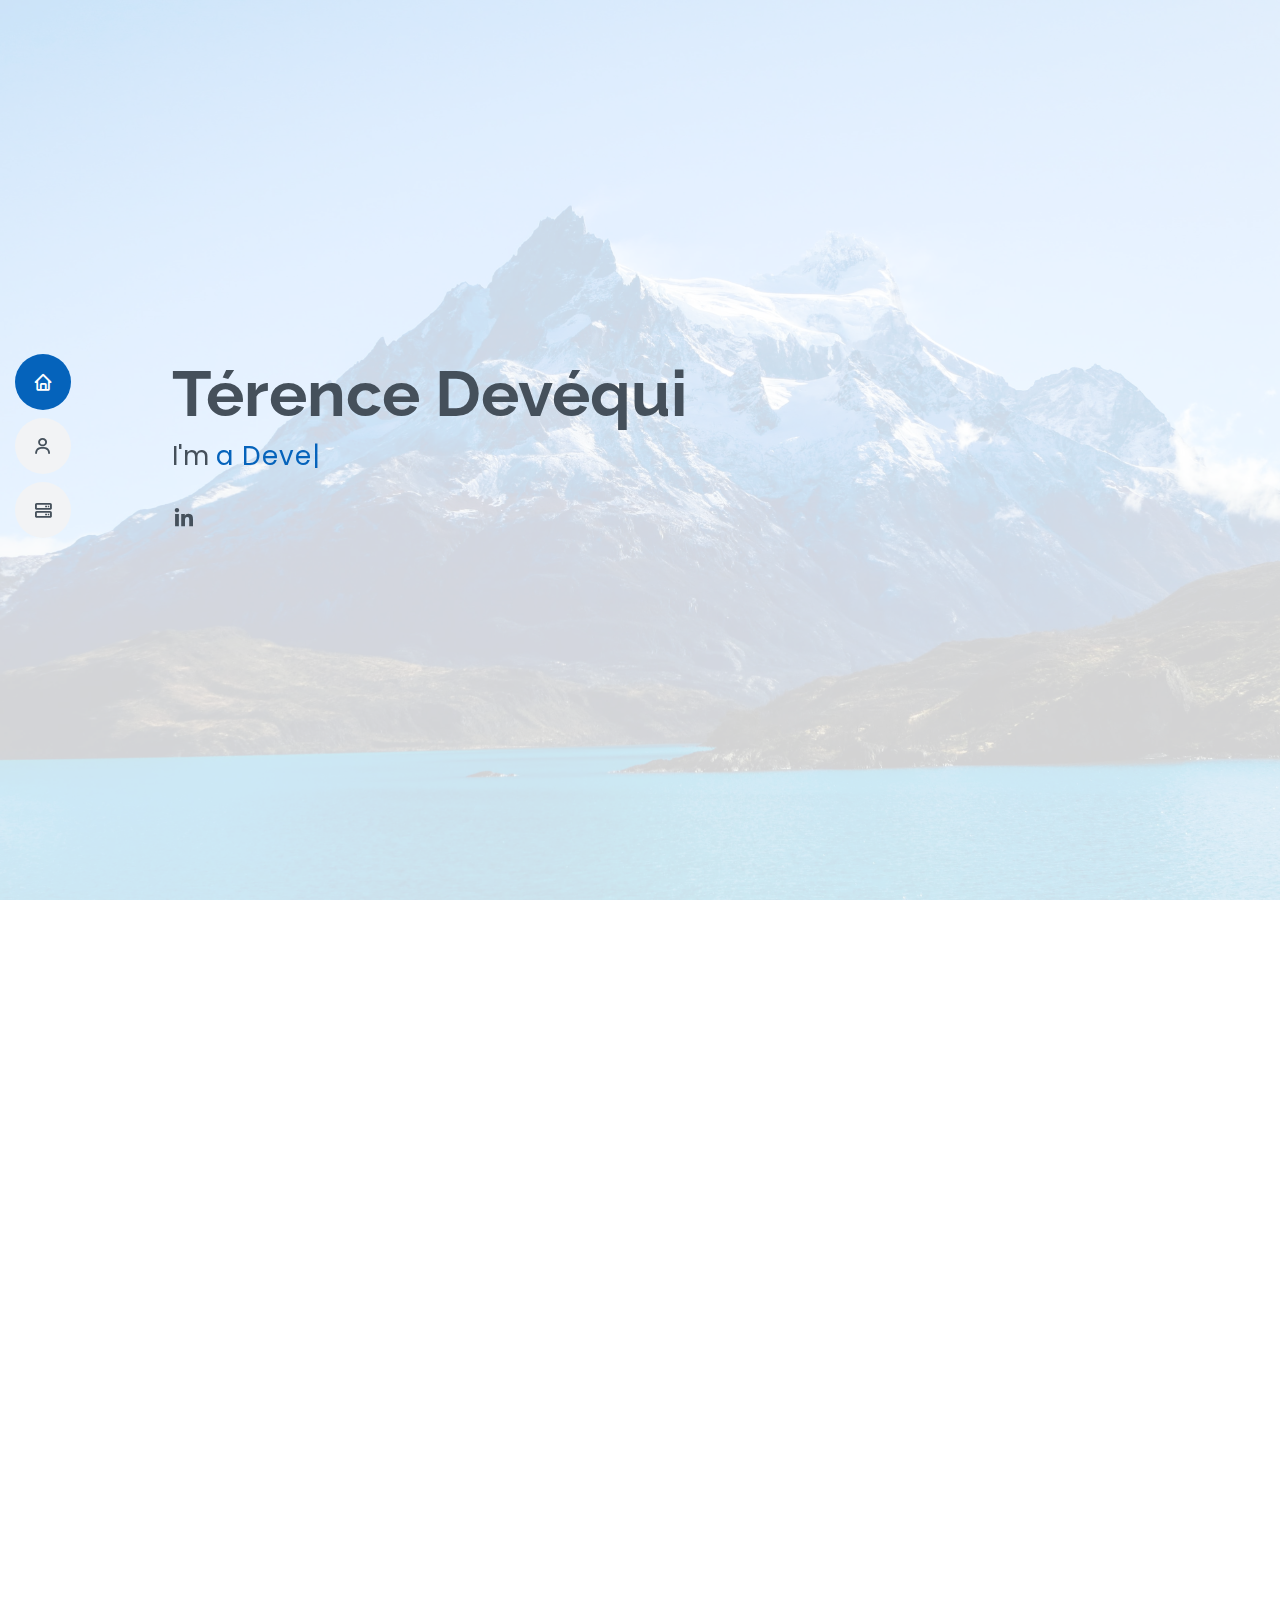
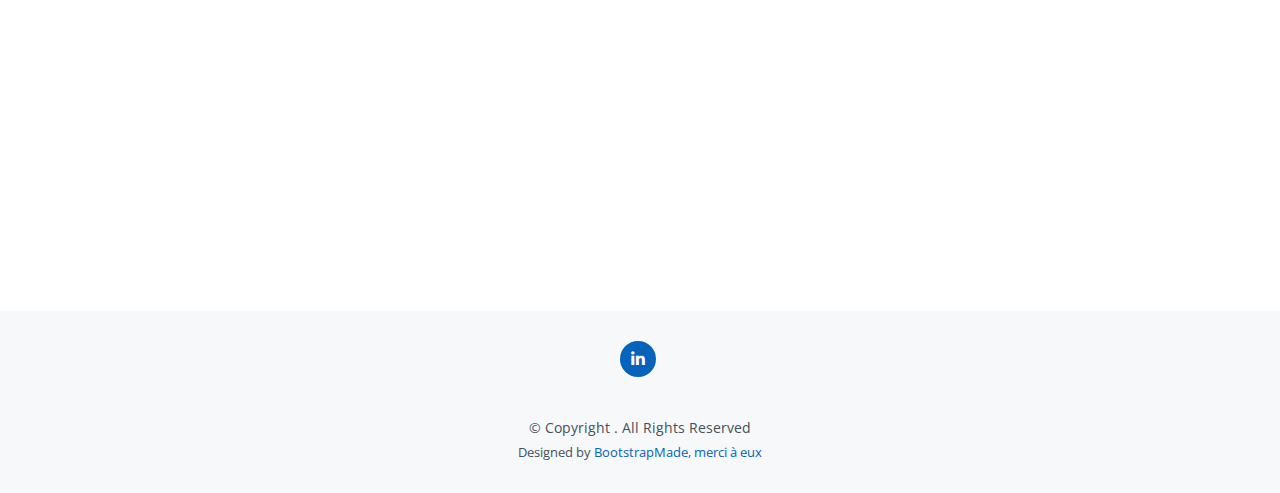
<file: index.html>
<!DOCTYPE html>
<html lang="fr">

<head>
  <meta charset="utf-8">
  <meta content="width=device-width, initial-scale=1.0" name="viewport">

  <title>Térence's website</title>
  <meta content="" name="description">
  <meta content="" name="keywords">

  <!-- Favicons -->
  <link href="assets/img/wp7329029.jpg" rel="icon">
  <link href="assets/img/apple-touch-icon.png" rel="apple-touch-icon">

  <!-- Google Fonts -->
  <link href="https://fonts.googleapis.com/css?family=Open+Sans:300,300i,400,400i,600,600i,700,700i|Raleway:300,300i,400,400i,500,500i,600,600i,700,700i|Poppins:300,300i,400,400i,500,500i,600,600i,700,700i" rel="stylesheet">

  <!-- Vendor CSS Files -->
  <link href="assets/vendor/aos/aos.css" rel="stylesheet">
  <link href="assets/vendor/bootstrap/css/bootstrap.min.css" rel="stylesheet">
  <link href="assets/vendor/bootstrap-icons/bootstrap-icons.css" rel="stylesheet">
  <link href="assets/vendor/boxicons/css/boxicons.min.css" rel="stylesheet">
  <link href="assets/vendor/glightbox/css/glightbox.min.css" rel="stylesheet">
  <link href="assets/vendor/swiper/swiper-bundle.min.css" rel="stylesheet">

  <!-- Template Main CSS File -->
  <link href="assets/css/style.css" rel="stylesheet">

  <!-- =======================================================
  * Template Name: MyResume - v4.9.2
  * Template URL: https://bootstrapmade.com/free-html-bootstrap-template-my-resume/
  * Author: BootstrapMade.com
  * License: https://bootstrapmade.com/license/
  ======================================================== -->
</head>
<body>
  <!-- ======= Mobile nav toggle button ======= -->
  <!-- <button type="button" class="mobile-nav-toggle d-xl-none"><i class="bi bi-list mobile-nav-toggle"></i></button> -->
  <i class="bi bi-list mobile-nav-toggle d-lg-none"></i>
  <!-- ======= Header ======= -->
  <header id="header" class="d-flex flex-column justify-content-center">
    <nav id="navbar" class="navbar nav-menu">
      <ul>
        <li><a href="#hero" class="nav-link scrollto active"><i class="bx bx-home"></i> <span>Accueil</span></a></li>
        <li><a href="#about" class="nav-link scrollto"><i class="bx bx-user"></i> <span>A propos</span></a></li>
        <li><a href="/Présentation_projet/Projet_Gourmand.html" class="nav-link scrollto"><i class="bx bx-server"></i> <span>Projet</span></a></li>
      </ul>
    </nav><!-- .nav-menu -->
  </header><!-- End Header -->
  <!-- ======= Hero Section ======= -->
  <section id="hero" class="d-flex flex-column justify-content-center">
    <div class="container" data-aos="zoom-in" data-aos-delay="100">
      <h1>Térence Devéqui</h1>
      <p>I'm  <span class="typed" data-typed-items="a Developer, curious, Open-minded, sometimes excentric"></span></p>
      <div class="social-links">
        <a href="https://linkedin.com/in/TérenceDevéqui" target="_blank" class="linkedin"><i class="bx bxl-linkedin"></i></a>
      </div>
    </div>
  </section><!-- End Hero -->

  <main id="main">

    <!-- ======= About Section ======= -->
    <section id="about" class="about">
      <div class="container" data-aos="fade-up">

        <div class="section-title">
          <h2>A propos de moi</h2>
          <p>Jeune Développeur en Intelligence artificielle, je m'investis dans mon travail, pour donner le meilleur de moi-même et être satisfait de mes efforts</p>
        </div>

        <div class="row">
          <div class="col-lg-4">
            <img src="assets/img/44-443266_hunter-emblem-destiny-hunter-logo-removebg-preview.png" class="img-fluid" alt="Image">
          </div>
          <div class="col-lg-8 pt-4 pt-lg-0 content">
            <h3>Développeur en Inteligence artificielle, apprenant à L'AFPAR &amp; Simplon Réunion.</h3>
            <p class="fst-italic">
              Formation Intensive de 7 Mois, suivie d'un an, en alternance sur Saint-Denis
            </p>
            <div class="row">
              <div class="col-lg-6">
                <ul>
                  <li><i class="bi bi-chevron-right"></i> <strong>Date de naissance:</strong> <span>28 Janvier 2001</span></li>
                  <li><i class="bi bi-chevron-right"></i> <strong>Ville:</strong> <span>La saline les hauts, Saint Paul</span></li>
                </ul>
              </div>
              <div class="col-lg-6">
                <ul>
                  <li><i class="bi bi-chevron-right"></i> <strong>Age:</strong> <span>21 ans</span></li>
                  <li><i class="bi bi-chevron-right"></i> <strong>Email:</strong> <span>terence.devequi19@protonmail.com</span></li>
                </ul>
              </div>
            </div>
            <p>
              Je suis quelqu'un de très curieux, qui aime faire de la marche et par la même occasion mettre à jour des informations sur Google Maps
            </p>
            <p>
              Je fais un peu de patisseries de temps en temps
            </p>
            <p>
              J'adore le monde de l'informatique, écouter de la musique et boire du Thé en pleine lecture
            </p>

          </div>
        </div>

      </div>
    </section><!-- End About Section -->

    <!-- ======= Skills Section ======= -->
    <section id="skills" class="skills section-bg">
      <div class="container" data-aos="fade-up">

        <div class="section-title">
          <h2>Skills</h2>
          <p>Voici les technologies, que j'ai appris à utiliser durant ces quelques Mois, passé à l'AFPAR</p>
        </div>

        <div class="row skills-content">

          <div class="col-lg-6">

            <div class="progress">
              <span class="skill">HTML <i class="val"></i></span>
              <div class="progress-bar-wrap">
                <div class="progress-bar" role="progressbar" aria-valuenow="100" aria-valuemin="0" aria-valuemax="100"></div>
              </div>
            </div>

            <div class="progress">
              <span class="skill">CSS <i class="val"></i></span>
              <div class="progress-bar-wrap">
                <div class="progress-bar" role="progressbar" aria-valuenow="100" aria-valuemin="0" aria-valuemax="100"></div>
              </div>
            </div>

            <div class="progress">
              <span class="skill">JavaScript <i class="val"></i></span>
              <div class="progress-bar-wrap">
                <div class="progress-bar" role="progressbar" aria-valuenow="100" aria-valuemin="0" aria-valuemax="100"></div>
              </div>
            </div>

          </div>

          <div class="col-lg-6">

            <div class="progress">
              <span class="skill">Python <i class="val"></i></span>
              <div class="progress-bar-wrap">
                <div class="progress-bar" role="progressbar" aria-valuenow="100" aria-valuemin="0" aria-valuemax="100"></div>
              </div>
            </div>

            <div class="progress">
              <span class="skill">SQL <i class="val"></i></span>
              <div class="progress-bar-wrap">
                <div class="progress-bar" role="progressbar" aria-valuenow="100" aria-valuemin="0" aria-valuemax="100"></div>
              </div>
            </div>

          </div>

        </div>

      </div>
    </section><!-- End Skills Section -->

  </main><!-- End #main -->

  <!-- ======= Footer ======= -->
  <footer id="footer">
    <div class="container">
      <div class="social-links">
        <a href="https://linkedin.com/in/TérenceDevéqui"  target="_blank" class="linkedin"><i class="bx bxl-linkedin"></i></a>
      </div>
      <div class="copyright">
        &copy; Copyright <strong></strong>. All Rights Reserved
      </div>
      <div class="credits">
        <!-- Purchase the pro version with working PHP/AJAX contact form: https://bootstrapmade.com/free-html-bootstrap-template-my-resume/ -->
        Designed by <a href="https://bootstrapmade.com/">BootstrapMade, merci à eux</a>
      </div>
    </div>
  </footer><!-- End Footer -->

  <div id="preloader"></div>
  <a href="#" class="back-to-top d-flex align-items-center justify-content-center"><i class="bi bi-arrow-up-short"></i></a>

  <!-- Vendor JS Files -->
  <script src="assets/vendor/purecounter/purecounter_vanilla.js"></script>
  <script src="assets/vendor/aos/aos.js"></script>
  <script src="assets/vendor/bootstrap/js/bootstrap.bundle.min.js"></script>
  <script src="assets/vendor/glightbox/js/glightbox.min.js"></script>
  <script src="assets/vendor/isotope-layout/isotope.pkgd.min.js"></script>
  <script src="assets/vendor/swiper/swiper-bundle.min.js"></script>
  <script src="assets/vendor/typed.js/typed.min.js"></script>
  <script src="assets/vendor/waypoints/noframework.waypoints.js"></script>
  <script src="assets/vendor/php-email-form/validate.js"></script>

  <!-- Template Main JS File -->
  <script src="assets/js/main.js"></script>

<!-- Code injected by live-server -->
<script>
	// <![CDATA[  <-- For SVG support
	if ('WebSocket' in window) {
		(function () {
			function refreshCSS() {
				var sheets = [].slice.call(document.getElementsByTagName("link"));
				var head = document.getElementsByTagName("head")[0];
				for (var i = 0; i < sheets.length; ++i) {
					var elem = sheets[i];
					var parent = elem.parentElement || head;
					parent.removeChild(elem);
					var rel = elem.rel;
					if (elem.href && typeof rel != "string" || rel.length == 0 || rel.toLowerCase() == "stylesheet") {
						var url = elem.href.replace(/(&|\?)_cacheOverride=\d+/, '');
						elem.href = url + (url.indexOf('?') >= 0 ? '&' : '?') + '_cacheOverride=' + (new Date().valueOf());
					}
					parent.appendChild(elem);
				}
			}
			var protocol = window.location.protocol === 'http:' ? 'ws://' : 'wss://';
			var address = protocol + window.location.host + window.location.pathname + '/ws';
			var socket = new WebSocket(address);
			socket.onmessage = function (msg) {
				if (msg.data == 'reload') window.location.reload();
				else if (msg.data == 'refreshcss') refreshCSS();
			};
			if (sessionStorage && !sessionStorage.getItem('IsThisFirstTime_Log_From_LiveServer')) {
				console.log('Live reload enabled.');
				sessionStorage.setItem('IsThisFirstTime_Log_From_LiveServer', true);
			}
		})();
	}
	else {
		console.error('Upgrade your browser. This Browser is NOT supported WebSocket for Live-Reloading.');
	}
	// ]]>
</script>
</body>
</html>
</file>
<file: assets/css/style.css>
/**
* Template Name: MyResume - v4.9.2
* Template URL: https://bootstrapmade.com/free-html-bootstrap-template-my-resume/
* Author: BootstrapMade.com
* License: https://bootstrapmade.com/license/
*/

/*--------------------------------------------------------------
# General
--------------------------------------------------------------*/
body {
  font-family: "Open Sans", sans-serif;
  color: #272829;
}

a {
  color: #0563bb;
  text-decoration: none;
}

a:hover {
  color: #067ded;
  text-decoration: none;
}

h1,
h2,
h3,
h4,
h5,
h6 {
  font-family: "Raleway", sans-serif;
}

/*--------------------------------------------------------------
# Back to top button
--------------------------------------------------------------*/
.back-to-top {
  position: fixed;
  visibility: hidden;
  opacity: 0;
  right: 15px;
  bottom: 15px;
  z-index: 996;
  background: #0563bb;
  width: 40px;
  height: 40px;
  border-radius: 50px;
  transition: all 0.4s;
}

.back-to-top i {
  font-size: 28px;
  color: #fff;
  line-height: 0;
}

.back-to-top:hover {
  background: #0678e3;
  color: #fff;
}

.back-to-top.active {
  visibility: visible;
  opacity: 1;
}

/*--------------------------------------------------------------
# Preloader
--------------------------------------------------------------*/
#preloader {
  position: fixed;
  top: 0;
  left: 0;
  right: 0;
  bottom: 0;
  z-index: 9999;
  overflow: hidden;
  background: #fff;
}

#preloader:before {
  content: "";
  position: fixed;
  top: calc(50% - 30px);
  left: calc(50% - 30px);
  border: 6px solid #0563bb;
  border-top-color: #fff;
  border-bottom-color: #fff;
  border-radius: 50%;
  width: 60px;
  height: 60px;
  -webkit-animation: animate-preloader 1s linear infinite;
  animation: animate-preloader 1s linear infinite;
}

@-webkit-keyframes animate-preloader {
  0% {
    transform: rotate(0deg);
  }

  100% {
    transform: rotate(360deg);
  }
}

@keyframes animate-preloader {
  0% {
    transform: rotate(0deg);
  }

  100% {
    transform: rotate(360deg);
  }
}

/*--------------------------------------------------------------
# Disable aos animation delay on mobile devices
--------------------------------------------------------------*/
@media screen and (max-width: 768px) {
  [data-aos-delay] {
    transition-delay: 0 !important;
  }
}

/*--------------------------------------------------------------
# Header
--------------------------------------------------------------*/
#header {
  position: fixed;
  top: 0;
  left: 0;
  bottom: 0;
  z-index: 9997;
  transition: all 0.5s;
  padding: 15px;
  overflow-y: auto;
}

@media (max-width: 991px) {
  #header {
    width: 300px;
    background: #fff;
    border-right: 1px solid #e6e9ec;
    left: -300px;
  }
}

@media (min-width: 991px) {
  #main {
    margin-left: 100px;
  }
}

/*--------------------------------------------------------------
# Navigation Menu
--------------------------------------------------------------*/
/**
* Desktop Navigation 
*/
.nav-menu {
  padding: 0;
  display: block;
}

.nav-menu * {
  margin: 0;
  padding: 0;
  list-style: none;
}

.nav-menu>ul>li {
  position: relative;
  white-space: nowrap;
}

.nav-menu a,
.nav-menu a:focus {
  display: flex;
  align-items: center;
  color: #45505b;
  padding: 10px 18px;
  margin-bottom: 8px;
  transition: 0.3s;
  font-size: 15px;
  border-radius: 50px;
  background: #f2f3f5;
  height: 56px;
  width: 100%;
  overflow: hidden;
  transition: 0.3s;
}

.nav-menu a i,
.nav-menu a:focus i {
  font-size: 20px;
}

.nav-menu a span,
.nav-menu a:focus span {
  padding: 0 5px 0 7px;
  color: #45505b;
}

@media (min-width: 992px) {

  .nav-menu a,
  .nav-menu a:focus {
    width: 56px;
  }

  .nav-menu a span,
  .nav-menu a:focus span {
    display: none;
    color: #fff;
  }
}

.nav-menu a:hover,
.nav-menu .active,
.nav-menu .active:focus,
.nav-menu li:hover>a {
  color: #fff;
  background: #0563bb;
}

.nav-menu a:hover span,
.nav-menu .active span,
.nav-menu .active:focus span,
.nav-menu li:hover>a span {
  color: #fff;
}

.nav-menu a:hover,
.nav-menu li:hover>a {
  width: 100%;
  color: #fff;
}

.nav-menu a:hover span,
.nav-menu li:hover>a span {
  display: block;
}

/**
* Mobile Navigation 
*/
.mobile-nav-toggle {
  position: fixed;
  right: 10px;
  top: 10px;
  z-index: 9998;
  border: 0;
  background: none;
  font-size: 28px;
  transition: all 0.4s;
  outline: none !important;
  line-height: 0;
  cursor: pointer;
  border-radius: 50px;
  padding: 5px;
}

.mobile-nav-toggle i {
  color: #45505b;
}

.mobile-nav-active {
  overflow: hidden;
}

.mobile-nav-active #header {
  left: 0;
}

.mobile-nav-active .mobile-nav-toggle {
  color: #fff;
  background-color: #0563bb;
}

/*--------------------------------------------------------------
# Hero Section
--------------------------------------------------------------*/
#hero {
  width: 100%;
  height: 100vh;
  background: url("../img/R.jpg") top right no-repeat;
  background-size: cover;
  position: relative;
}

@media (min-width: 992px) {
  #hero {
    padding-left: 160px;
  }
}

#hero:before {
  content: "";
  background: rgba(255, 255, 255, 0.8);
  position: absolute;
  bottom: 0;
  top: 0;
  left: 0;
  right: 0;
}

#hero h1 {
  margin: 0;
  font-size: 64px;
  font-weight: 700;
  line-height: 56px;
  color: #45505b;
}

#hero p {
  color: #45505b;
  margin: 15px 0 0 0;
  font-size: 26px;
  font-family: "Poppins", sans-serif;
}

#hero p span {
  color: #0563bb;
  letter-spacing: 1px;
}

#hero .social-links {
  margin-top: 30px;
}

#hero .social-links a {
  font-size: 24px;
  display: inline-block;
  color: #45505b;
  line-height: 1;
  margin-right: 20px;
  transition: 0.3s;
}

#hero .social-links a:hover {
  color: #0563bb;
}

@media (max-width: 992px) {
  #hero {
    text-align: center;
  }

  #hero h1 {
    font-size: 32px;
    line-height: 36px;
  }

  #hero p {
    margin-top: 10px;
    font-size: 20px;
    line-height: 24px;
  }
}

/*--------------------------------------------------------------
# Sections General
--------------------------------------------------------------*/
section {
  padding: 60px 0;
  overflow: hidden;
}

.section-title {
  text-align: center;
  padding-bottom: 30px;
}

.section-title h2 {
  font-size: 32px;
  font-weight: bold;
  text-transform: uppercase;
  margin-bottom: 20px;
  padding-bottom: 20px;
  position: relative;
  color: #45505b;
}

.section-title h2::before {
  content: "";
  position: absolute;
  display: block;
  width: 120px;
  height: 1px;
  background: #ddd;
  bottom: 1px;
  left: calc(50% - 60px);
}

.section-title h2::after {
  content: "";
  position: absolute;
  display: block;
  width: 40px;
  height: 3px;
  background: #0563bb;
  bottom: 0;
  left: calc(50% - 20px);
}

.section-title p {
  margin-bottom: 0;
}

/*--------------------------------------------------------------
# About
--------------------------------------------------------------*/
.about .content h3 {
  font-weight: 700;
  font-size: 26px;
  color: #728394;
}

.about .content ul {
  list-style: none;
  padding: 0;
}

.about .content ul li {
  margin-bottom: 20px;
  display: flex;
  align-items: center;
}

.about .content ul strong {
  margin-right: 10px;
}

.about .content ul i {
  font-size: 16px;
  margin-right: 5px;
  color: #0563bb;
  line-height: 0;
}

.about .content p:last-child {
  margin-bottom: 0;
}

/*--------------------------------------------------------------
# Facts
--------------------------------------------------------------*/
.facts .count-box {
  padding: 30px 30px 25px 30px;
  margin-top: 30px;
  width: 100%;
  position: relative;
  text-align: center;
  background: #fff;
}

.facts .count-box i {
  position: absolute;
  top: -25px;
  left: 50%;
  transform: translateX(-50%);
  font-size: 24px;
  background: #0563bb;
  color: #fff;
  border-radius: 50px;
  display: inline-flex;
  align-items: center;
  justify-content: center;
  width: 48px;
  height: 48px;
}

.facts .count-box span {
  font-size: 36px;
  display: block;
  font-weight: 600;
  color: #011426;
}

.facts .count-box p {
  padding: 0;
  margin: 0;
  font-family: "Raleway", sans-serif;
  font-size: 14px;
}

/*--------------------------------------------------------------
# Akills
--------------------------------------------------------------*/
.skills .progress {
  height: 60px;
  display: block;
  background: none;
  border-radius: 0;
}

.skills .progress .skill {
  padding: 10px 0;
  margin: 0;
  text-transform: uppercase;
  display: block;
  font-weight: 600;
  font-family: "Poppins", sans-serif;
  color: #45505b;
}

.skills .progress .skill .val {
  float: right;
  font-style: normal;
}

.skills .progress-bar-wrap {
  background: #f2f3f5;
}

.skills .progress-bar {
  width: 1px;
  height: 10px;
  transition: 0.9s;
  background-color: #0563bb;
}

/*--------------------------------------------------------------
# Resume
--------------------------------------------------------------*/
.resume .resume-title {
  font-size: 26px;
  font-weight: 700;
  margin-top: 20px;
  margin-bottom: 20px;
  color: #45505b;
}

.resume .resume-item {
  padding: 0 0 20px 20px;
  margin-top: -2px;
  border-left: 2px solid #0563bb;
  position: relative;
}

.resume .resume-item h4 {
  line-height: 18px;
  font-size: 18px;
  font-weight: 600;
  text-transform: uppercase;
  font-family: "Poppins", sans-serif;
  color: #0563bb;
  margin-bottom: 10px;
}

.resume .resume-item h5 {
  font-size: 16px;
  background: #f7f8f9;
  padding: 5px 15px;
  display: inline-block;
  font-weight: 600;
  margin-bottom: 10px;
}

.resume .resume-item ul {
  padding-left: 20px;
}

.resume .resume-item ul li {
  padding-bottom: 10px;
}

.resume .resume-item:last-child {
  padding-bottom: 0;
}

.resume .resume-item::before {
  content: "";
  position: absolute;
  width: 16px;
  height: 16px;
  border-radius: 50px;
  left: -9px;
  top: 0;
  background: #fff;
  border: 2px solid #0563bb;
}

/*--------------------------------------------------------------
# Portfolio
--------------------------------------------------------------*/
.portfolio .portfolio-item {
  margin-bottom: 30px;
}

.portfolio #portfolio-flters {
  padding: 0;
  margin: 0 auto 25px auto;
  list-style: none;
  text-align: center;
  background: #fff;
  border-radius: 50px;
  padding: 2px 15px;
}

.portfolio #portfolio-flters li {
  cursor: pointer;
  display: inline-block;
  padding: 10px 15px;
  font-size: 14px;
  font-weight: 600;
  line-height: 1;
  text-transform: uppercase;
  color: #272829;
  margin-bottom: 5px;
  transition: all 0.3s ease-in-out;
}

.portfolio #portfolio-flters li:hover,
.portfolio #portfolio-flters li.filter-active {
  color: #0563bb;
}

.portfolio #portfolio-flters li:last-child {
  margin-right: 0;
}

.portfolio .portfolio-wrap {
  transition: 0.3s;
  position: relative;
  overflow: hidden;
  z-index: 1;
  background: rgba(69, 80, 91, 0.8);
}

.portfolio .portfolio-wrap::before {
  content: "";
  background: rgba(255, 255, 255, 0.7);
  position: absolute;
  left: 30px;
  right: 30px;
  top: 30px;
  bottom: 30px;
  transition: all ease-in-out 0.3s;
  z-index: 2;
  opacity: 0;
}

.portfolio .portfolio-wrap .portfolio-info {
  opacity: 0;
  position: absolute;
  top: 0;
  left: 0;
  right: 0;
  bottom: 0;
  text-align: center;
  z-index: 3;
  transition: all ease-in-out 0.3s;
  display: flex;
  flex-direction: column;
  justify-content: center;
  align-items: center;
}

.portfolio .portfolio-wrap .portfolio-info::before {
  display: block;
  content: "";
  width: 48px;
  height: 48px;
  position: absolute;
  top: 35px;
  left: 35px;
  border-top: 3px solid #d7dce1;
  border-left: 3px solid #d7dce1;
  transition: all 0.5s ease 0s;
  z-index: 9994;
}

.portfolio .portfolio-wrap .portfolio-info::after {
  display: block;
  content: "";
  width: 48px;
  height: 48px;
  position: absolute;
  bottom: 35px;
  right: 35px;
  border-bottom: 3px solid #d7dce1;
  border-right: 3px solid #d7dce1;
  transition: all 0.5s ease 0s;
  z-index: 9994;
}

.portfolio .portfolio-wrap .portfolio-info h4 {
  font-size: 20px;
  color: #45505b;
  font-weight: 600;
}

.portfolio .portfolio-wrap .portfolio-info p {
  color: #45505b;
  font-size: 14px;
  text-transform: uppercase;
  padding: 0;
  margin: 0;
}

.portfolio .portfolio-wrap .portfolio-links {
  text-align: center;
  z-index: 4;
}

.portfolio .portfolio-wrap .portfolio-links a {
  color: #45505b;
  margin: 0 2px;
  font-size: 28px;
  display: inline-block;
  transition: 0.3s;
}

.portfolio .portfolio-wrap .portfolio-links a:hover {
  color: #148af9;
}

.portfolio .portfolio-wrap:hover::before {
  top: 0;
  left: 0;
  right: 0;
  bottom: 0;
  opacity: 1;
}

.portfolio .portfolio-wrap:hover .portfolio-info {
  opacity: 1;
}

.portfolio .portfolio-wrap:hover .portfolio-info::before {
  top: 15px;
  left: 15px;
}

.portfolio .portfolio-wrap:hover .portfolio-info::after {
  bottom: 15px;
  right: 15px;
}

/*--------------------------------------------------------------
# Portfolio Details
--------------------------------------------------------------*/
.portfolio-details {
  padding-top: 40px;
}

.portfolio-details .portfolio-details-slider img {
  width: 100%;
}

.portfolio-details .portfolio-details-slider .swiper-pagination {
  margin-top: 20px;
  position: relative;
}

.portfolio-details .portfolio-details-slider .swiper-pagination .swiper-pagination-bullet {
  width: 12px;
  height: 12px;
  background-color: #fff;
  opacity: 1;
  border: 1px solid #0563bb;
}

.portfolio-details .portfolio-details-slider .swiper-pagination .swiper-pagination-bullet-active {
  background-color: #0563bb;
}

.portfolio-details .portfolio-info {
  padding: 30px;
  box-shadow: 0px 0 30px rgba(69, 80, 91, 0.08);
}

.portfolio-details .portfolio-info h3 {
  font-size: 22px;
  font-weight: 700;
  margin-bottom: 20px;
  padding-bottom: 20px;
  border-bottom: 1px solid #eee;
}

.portfolio-details .portfolio-info ul {
  list-style: none;
  padding: 0;
  font-size: 15px;
}

.portfolio-details .portfolio-info ul li+li {
  margin-top: 10px;
}

.portfolio-details .portfolio-description {
  padding-top: 30px;
}

.portfolio-details .portfolio-description h2 {
  font-size: 26px;
  font-weight: 700;
  margin-bottom: 20px;
}

.portfolio-details .portfolio-description p {
  padding: 0;
}

/*--------------------------------------------------------------
# Services
--------------------------------------------------------------*/
.services .icon-box {
  text-align: center;
  padding: 70px 20px 80px 20px;
  transition: all ease-in-out 0.3s;
  background: #fff;
  box-shadow: 0px 5px 90px 0px rgba(110, 123, 131, 0.05);
}

.services .icon-box .icon {
  margin: 0 auto;
  width: 100px;
  height: 100px;
  display: flex;
  align-items: center;
  justify-content: center;
  transition: ease-in-out 0.3s;
  position: relative;
}

.services .icon-box .icon i {
  font-size: 36px;
  transition: 0.5s;
  position: relative;
}

.services .icon-box .icon svg {
  position: absolute;
  top: 0;
  left: 0;
}

.services .icon-box .icon svg path {
  transition: 0.5s;
  fill: #f5f5f5;
}

.services .icon-box h4 {
  font-weight: 600;
  margin: 10px 0 15px 0;
  font-size: 22px;
}

.services .icon-box h4 a {
  color: #45505b;
  transition: ease-in-out 0.3s;
}

.services .icon-box p {
  line-height: 24px;
  font-size: 14px;
  margin-bottom: 0;
}

.services .icon-box:hover {
  border-color: #fff;
  box-shadow: 0px 0 35px 0 rgba(0, 0, 0, 0.08);
}

.services .iconbox-blue i {
  color: #47aeff;
}

.services .iconbox-blue:hover .icon i {
  color: #fff;
}

.services .iconbox-blue:hover .icon path {
  fill: #47aeff;
}

.services .iconbox-orange i {
  color: #ffa76e;
}

.services .iconbox-orange:hover .icon i {
  color: #fff;
}

.services .iconbox-orange:hover .icon path {
  fill: #ffa76e;
}

.services .iconbox-pink i {
  color: #e80368;
}

.services .iconbox-pink:hover .icon i {
  color: #fff;
}

.services .iconbox-pink:hover .icon path {
  fill: #e80368;
}

.services .iconbox-yellow i {
  color: #ffbb2c;
}

.services .iconbox-yellow:hover .icon i {
  color: #fff;
}

.services .iconbox-yellow:hover .icon path {
  fill: #ffbb2c;
}

.services .iconbox-red i {
  color: #ff5828;
}

.services .iconbox-red:hover .icon i {
  color: #fff;
}

.services .iconbox-red:hover .icon path {
  fill: #ff5828;
}

.services .iconbox-teal i {
  color: #11dbcf;
}

.services .iconbox-teal:hover .icon i {
  color: #fff;
}

.services .iconbox-teal:hover .icon path {
  fill: #11dbcf;
}

/*--------------------------------------------------------------
# Testimonials
--------------------------------------------------------------*/
.testimonials .section-header {
  margin-bottom: 40px;
}

.testimonials .testimonials-carousel,
.testimonials .testimonials-slider {
  overflow: hidden;
}

.testimonials .testimonial-item {
  text-align: center;
}

.testimonials .testimonial-item .testimonial-img {
  width: 120px;
  border-radius: 50%;
  border: 4px solid #fff;
  margin: 0 auto;
}

.testimonials .testimonial-item h3 {
  font-size: 20px;
  font-weight: bold;
  margin: 10px 0 5px 0;
  color: #111;
}

.testimonials .testimonial-item h4 {
  font-size: 14px;
  color: #999;
  margin: 0 0 15px 0;
}

.testimonials .testimonial-item .quote-icon-left,
.testimonials .testimonial-item .quote-icon-right {
  color: #90c8fc;
  font-size: 26px;
}

.testimonials .testimonial-item .quote-icon-left {
  display: inline-block;
  left: -5px;
  position: relative;
}

.testimonials .testimonial-item .quote-icon-right {
  display: inline-block;
  right: -5px;
  position: relative;
  top: 10px;
}

.testimonials .testimonial-item p {
  font-style: italic;
  margin: 0 auto 15px auto;
}

.testimonials .swiper-pagination {
  margin-top: 20px;
  position: relative;
}

.testimonials .swiper-pagination .swiper-pagination-bullet {
  width: 12px;
  height: 12px;
  background-color: #fff;
  opacity: 1;
  border: 1px solid #0563bb;
}

.testimonials .swiper-pagination .swiper-pagination-bullet-active {
  background-color: #0563bb;
}

@media (min-width: 992px) {
  .testimonials .testimonial-item p {
    width: 80%;
  }
}

/*--------------------------------------------------------------
# Contact
--------------------------------------------------------------*/
.contact .info {
  width: 100%;
  background: #fff;
}

.contact .info i {
  font-size: 20px;
  color: #0563bb;
  float: left;
  width: 44px;
  height: 44px;
  background: #eef7ff;
  display: flex;
  justify-content: center;
  align-items: center;
  border-radius: 50px;
  transition: all 0.3s ease-in-out;
}

.contact .info h4 {
  padding: 0 0 0 60px;
  font-size: 22px;
  font-weight: 600;
  margin-bottom: 5px;
  color: #45505b;
}

.contact .info p {
  padding: 0 0 0 60px;
  margin-bottom: 0;
  font-size: 14px;
  color: #728394;
}

.contact .info .email,
.contact .info .phone {
  margin-top: 40px;
}

.contact .info .email:hover i,
.contact .info .address:hover i,
.contact .info .phone:hover i {
  background: #0563bb;
  color: #fff;
}

.contact .php-email-form {
  width: 100%;
  background: #fff;
}

.contact .php-email-form .form-group {
  padding-bottom: 8px;
}

.contact .php-email-form .error-message {
  display: none;
  color: #fff;
  background: #ed3c0d;
  text-align: left;
  padding: 15px;
  font-weight: 600;
}

.contact .php-email-form .error-message br+br {
  margin-top: 25px;
}

.contact .php-email-form .sent-message {
  display: none;
  color: #fff;
  background: #18d26e;
  text-align: center;
  padding: 15px;
  font-weight: 600;
}

.contact .php-email-form .loading {
  display: none;
  background: #fff;
  text-align: center;
  padding: 15px;
}

.contact .php-email-form .loading:before {
  content: "";
  display: inline-block;
  border-radius: 50%;
  width: 24px;
  height: 24px;
  margin: 0 10px -6px 0;
  border: 3px solid #18d26e;
  border-top-color: #eee;
  -webkit-animation: animate-loading 1s linear infinite;
  animation: animate-loading 1s linear infinite;
}

.contact .php-email-form input,
.contact .php-email-form textarea {
  border-radius: 4px;
  box-shadow: none;
  font-size: 14px;
}

.contact .php-email-form input {
  height: 44px;
}

.contact .php-email-form textarea {
  padding: 10px 12px;
}

.contact .php-email-form button[type=submit] {
  background: #0563bb;
  border: 0;
  padding: 10px 35px;
  color: #fff;
  transition: 0.4s;
  border-radius: 50px;
}

.contact .php-email-form button[type=submit]:hover {
  background: #0678e3;
}

@-webkit-keyframes animate-loading {
  0% {
    transform: rotate(0deg);
  }

  100% {
    transform: rotate(360deg);
  }
}

@keyframes animate-loading {
  0% {
    transform: rotate(0deg);
  }

  100% {
    transform: rotate(360deg);
  }
}

/*--------------------------------------------------------------
# Footer
--------------------------------------------------------------*/
#footer {
  background: #f7f8f9;
  color: #45505b;
  font-size: 14px;
  text-align: center;
  padding: 30px 0;
}

#footer h3 {
  font-size: 36px;
  font-weight: 700;
  position: relative;
  font-family: "Poppins", sans-serif;
  padding: 0;
  margin: 0 0 15px 0;
}

#footer p {
  font-size: 15;
  font-style: italic;
  padding: 0;
  margin: 0 0 40px 0;
}

#footer .social-links {
  margin: 0 0 40px 0;
}

#footer .social-links a {
  font-size: 18px;
  display: inline-block;
  background: #0563bb;
  color: #fff;
  line-height: 1;
  padding: 8px 0;
  margin-right: 4px;
  border-radius: 50%;
  text-align: center;
  width: 36px;
  height: 36px;
  transition: 0.3s;
}

#footer .social-links a:hover {
  background: #0678e3;
  color: #fff;
  text-decoration: none;
}

#footer .copyright {
  margin: 0 0 5px 0;
}

#footer .credits {
  font-size: 13px;
}
</file>
